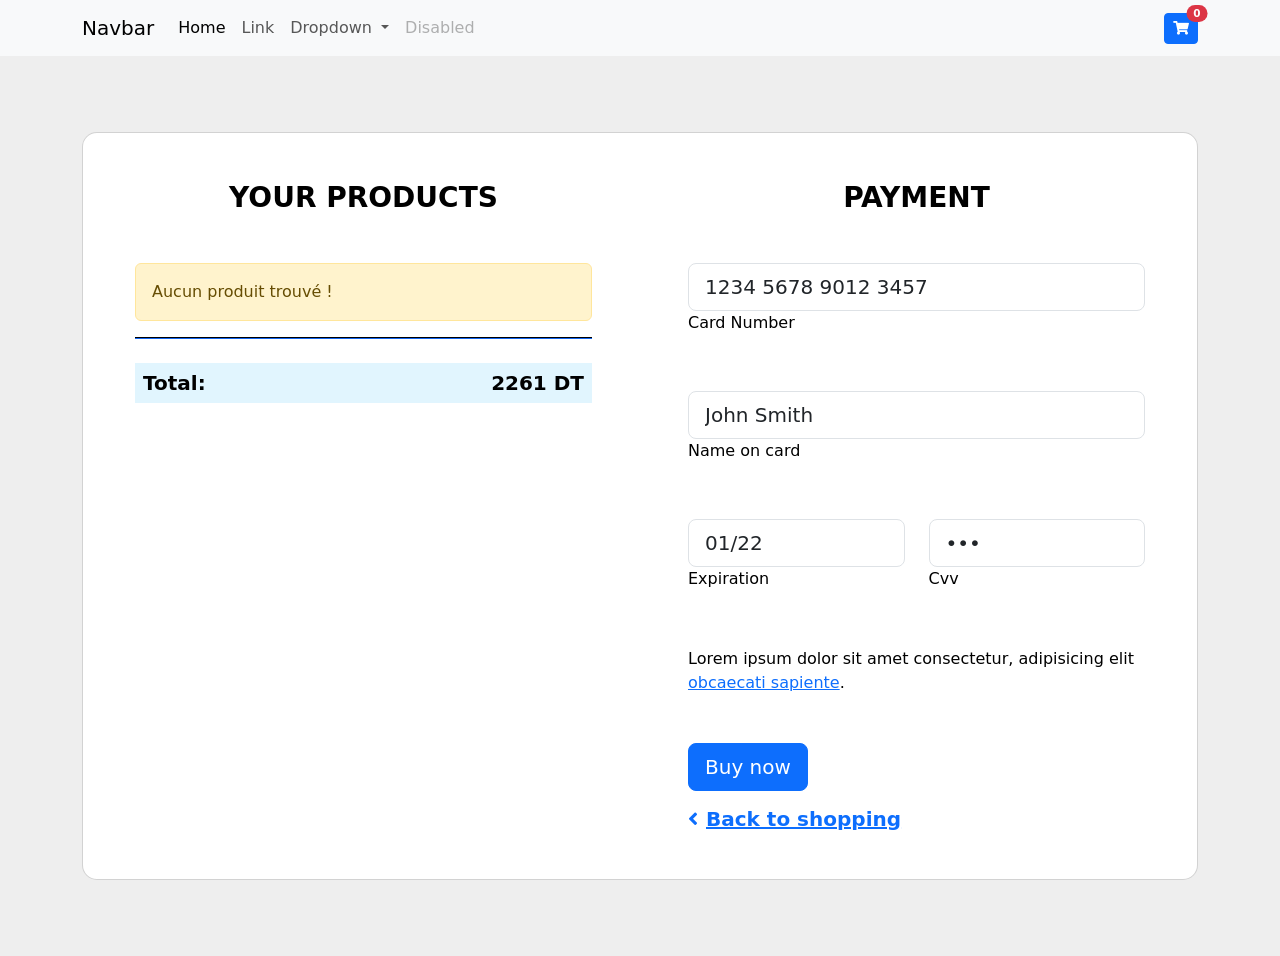
<file: 0505 (1)/0505/cart.html>
<!DOCTYPE html>
<html lang="en">

<head>
    <meta charset="UTF-8">
    <meta name="viewport" content="width=device-width, initial-scale=1.0">
    <meta http-equiv="X-UA-Compatible" content="ie=edge">
    <meta name="Description" content="Enter your description here" />

    <link rel="stylesheet" href="https://cdnjs.cloudflare.com/ajax/libs/twitter-bootstrap/5.1.0/css/bootstrap.min.css">
    <link rel="stylesheet" href="https://cdnjs.cloudflare.com/ajax/libs/font-awesome/5.15.4/css/all.min.css">
    <link rel="stylesheet" href="./assets/css/cart.css">

    <title>Title</title>
</head>

<body>
    <nav class="navbar navbar-expand-lg navbar-light bg-light">
        <div class="container">
            <a class="navbar-brand" href="./index.html">Navbar</a>
            <button class="navbar-toggler" type="button" data-bs-toggle="collapse"
                data-bs-target="#navbarSupportedContent" aria-controls="navbarSupportedContent" aria-expanded="false"
                aria-label="Toggle navigation">
                <span class="navbar-toggler-icon"></span>
            </button>
            <div class="collapse navbar-collapse" id="navbarSupportedContent">
                <ul class="navbar-nav me-auto mb-2 mb-lg-0">
                    <li class="nav-item">
                        <a class="nav-link active" aria-current="page" href="#">Home</a>
                    </li>
                    <li class="nav-item">
                        <a class="nav-link" href="#">Link</a>
                    </li>
                    <li class="nav-item dropdown">
                        <a class="nav-link dropdown-toggle" href="#" id="navbarDropdown" role="button"
                            data-bs-toggle="dropdown" aria-expanded="false">
                            Dropdown
                        </a>
                        <ul class="dropdown-menu" aria-labelledby="navbarDropdown">
                            <li><a class="dropdown-item" href="#">Action</a></li>
                            <li><a class="dropdown-item" href="#">Another action</a></li>
                            <li>
                                <hr class="dropdown-divider">
                            </li>
                            <li><a class="dropdown-item" href="#">Something else here</a></li>
                        </ul>
                    </li>
                    <li class="nav-item">
                        <a class="nav-link disabled">Disabled</a>
                    </li>
                </ul>
                <form class="d-flex">

                    <button type="button" class="btn btn-sm btn-primary position-relative">
                        <i class="fa fa-shopping-cart"></i>
                        <span id="count"
                            class="position-absolute top-0 start-100 translate-middle badge rounded-pill bg-danger">
                        </span>
                    </button>
                </form>
            </div>
        </div>
    </nav>

    <section class="h-100 h-custom" style="background-color: #eee;">
        <div class="container h-100 py-5">
            <div class="row d-flex justify-content-center align-items-center h-100">
                <div class="col">
                    <div class="card shopping-cart" style="border-radius: 15px;">
                        <div class="card-body text-black">

                            <div class="row">
                                <div class="col-lg-6 px-5 py-4">

                                    <h3 class="mb-5 pt-2 text-center fw-bold text-uppercase">Your products</h3>

                                    <div id="products"> </div>

                                    <hr class="mb-4" style="height: 2px; background-color: #1266f1; opacity: 1;">

                                    <div class="d-flex justify-content-between p-2 mb-2"
                                        style="background-color: #e1f5fe;">
                                        <h5 class="fw-bold mb-0">Total:</h5>
                                        <h5 class="fw-bold mb-0">2261 DT</h5>
                                    </div>

                                </div>
                                <div class="col-lg-6 px-5 py-4">

                                    <h3 class="mb-5 pt-2 text-center fw-bold text-uppercase">Payment</h3>

                                    <form class="mb-5">

                                        <div class="form-outline mb-5">
                                            <input type="text" id="typeText" class="form-control form-control-lg"
                                                siez="17" value="1234 5678 9012 3457" minlength="19" maxlength="19" />
                                            <label class="form-label" for="typeText">Card Number</label>
                                        </div>

                                        <div class="form-outline mb-5">
                                            <input type="text" id="typeName" class="form-control form-control-lg"
                                                siez="17" value="John Smith" />
                                            <label class="form-label" for="typeName">Name on card</label>
                                        </div>

                                        <div class="row">
                                            <div class="col-md-6 mb-5">
                                                <div class="form-outline">
                                                    <input type="text" id="typeExp" class="form-control form-control-lg"
                                                        value="01/22" size="7" id="exp" minlength="7" maxlength="7" />
                                                    <label class="form-label" for="typeExp">Expiration</label>
                                                </div>
                                            </div>
                                            <div class="col-md-6 mb-5">
                                                <div class="form-outline">
                                                    <input type="password" id="typeText"
                                                        class="form-control form-control-lg"
                                                        value="&#9679;&#9679;&#9679;" size="1" minlength="3"
                                                        maxlength="3" />
                                                    <label class="form-label" for="typeText">Cvv</label>
                                                </div>
                                            </div>
                                        </div>

                                        <p class="mb-5">Lorem ipsum dolor sit amet consectetur, adipisicing elit <a
                                                href="#!">obcaecati sapiente</a>.</p>

                                        <button type="button" class="btn btn-primary btn-block btn-lg">Buy now</button>

                                        <h5 class="fw-bold mb-5" style="position: absolute; bottom: 0;">
                                            <a href="#!"><i class="fas fa-angle-left me-2"></i>Back to shopping</a>
                                        </h5>

                                    </form>

                                </div>
                            </div>

                        </div>
                    </div>
                </div>
            </div>
        </div>
    </section>

    <script src="https://cdnjs.cloudflare.com/ajax/libs/popper.js/2.9.2/umd/popper.min.js"></script>
    <script src="https://cdnjs.cloudflare.com/ajax/libs/twitter-bootstrap/5.1.0/js/bootstrap.min.js"></script>
    <script src="./assets/js/cart.js"></script>
</body>

</html>
</file>
<file: 0505 (1)/0505/assets/css/cart.css>
@media (min-width: 1025px) {
    .h-custom {
        height: 100vh !important;
    }
}

.number-input input[type="number"] {
    -webkit-appearance: textfield;
    -moz-appearance   : textfield;
    appearance        : textfield;
}

.number-input input[type=number]::-webkit-inner-spin-button,
.number-input input[type=number]::-webkit-outer-spin-button {
    -webkit-appearance: none;
}

.number-input button {
    -webkit-appearance: none;
    background-color  : transparent;
    border            : none;
    align-items       : center;
    justify-content   : center;
    cursor            : pointer;
    margin            : 0;
    position          : relative;
}

.number-input button:before,
.number-input button:after {
    display  : inline-block;
    position : absolute;
    content  : '';
    height   : 2px;
    transform: translate(-50%, -50%);
}

.number-input button.plus:after {
    transform: translate(-50%, -50%) rotate(90deg);
}

.number-input input[type=number] {
    text-align: center;
}

.number-input.number-input {
    border       : 1px solid #ced4da;
    width        : 10rem;
    border-radius: .25rem;
}

.number-input.number-input button {
    width : 2.6rem;
    height: .7rem;
}

.number-input.number-input button.minus {
    padding-left: 10px;
}

.number-input.number-input button:before,
.number-input.number-input button:after {
    width           : .7rem;
    background-color: #495057;
}

.number-input.number-input input[type=number] {
    max-width   : 4rem;
    padding     : .5rem;
    border      : 1px solid #ced4da;
    border-width: 0 1px;
    font-size   : 1rem;
    height      : 2rem;
    color       : #495057;
}

@media not all and (min-resolution:.001dpcm) {
    @supports (-webkit-appearance: none) and (stroke-color:transparent) {

        .number-input.def-number-input.safari_only button:before,
        .number-input.def-number-input.safari_only button:after {
            margin-top: -.3rem;
        }
    }
}

.shopping-cart .def-number-input.number-input {
    border: none;
}

.shopping-cart .def-number-input.number-input input[type=number] {
    max-width: 2rem;
    border   : none;
}

.shopping-cart .def-number-input.number-input input[type=number].black-text,
.shopping-cart .def-number-input.number-input input.btn.btn-link[type=number],
.shopping-cart .def-number-input.number-input input.md-toast-close-button[type=number]:hover,
.shopping-cart .def-number-input.number-input input.md-toast-close-button[type=number]:focus {
    color: #212529 !important;
}

.shopping-cart .def-number-input.number-input button {
    width: 1rem;
}

.shopping-cart .def-number-input.number-input button:before,
.shopping-cart .def-number-input.number-input button:after {
    width: .5rem;
}

.shopping-cart .def-number-input.number-input button.minus:before,
.shopping-cart .def-number-input.number-input button.minus:after {
    background-color: #9e9e9e;
}

.shopping-cart .def-number-input.number-input button.plus:before,
.shopping-cart .def-number-input.number-input button.plus:after {
    background-color: #4285f4;
}
</file>
